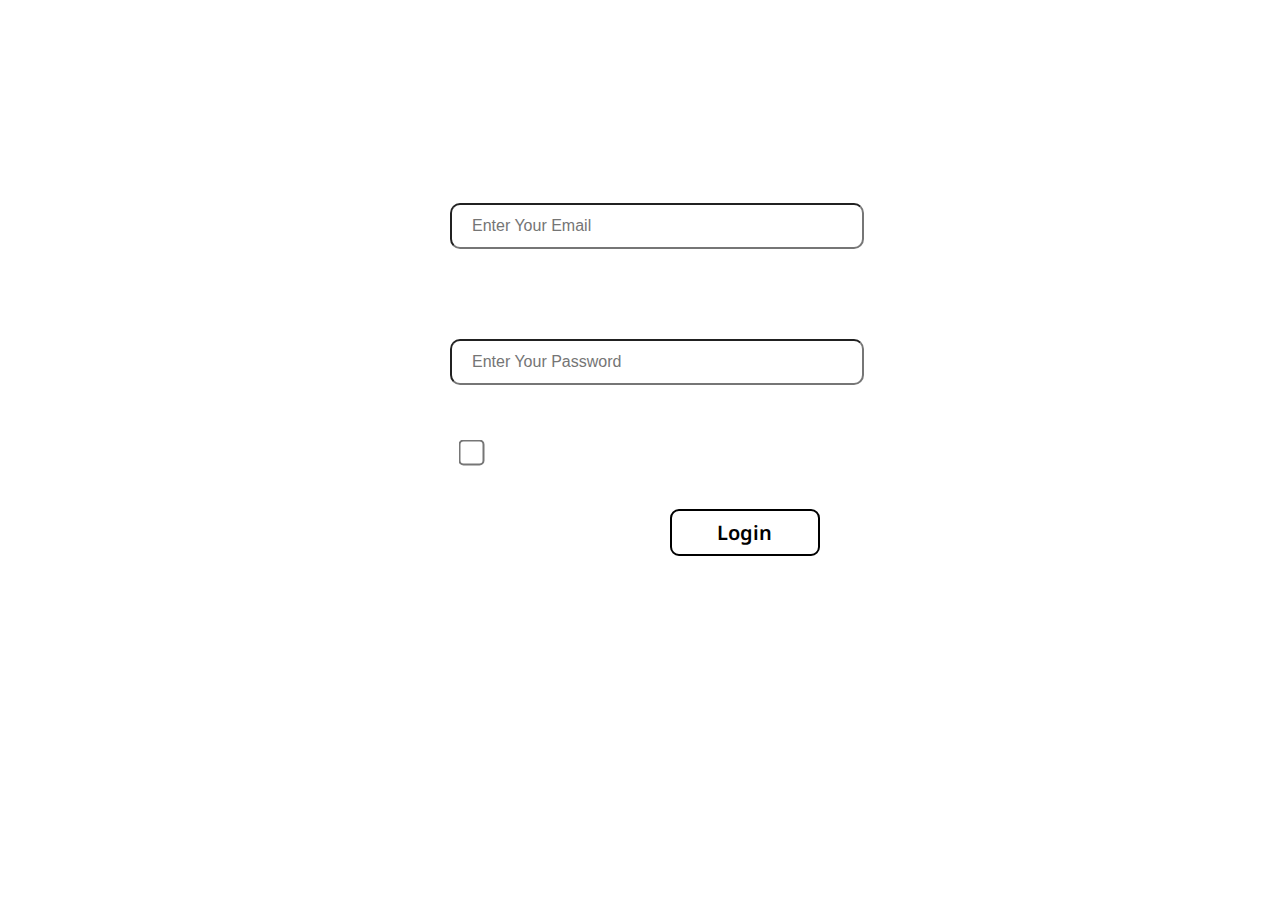
<file: 2.project_form/form.html>
<!DOCTYPE html>
<html lang="en">
<head>
    <meta charset="UTF-8">
    <meta http-equiv="X-UA-Compatible" content="IE=edge">
    <meta name="viewport" content="width=device-width, initial-scale=1.0">
    <title>Registration </title>
    <link href="https://fonts.googleapis.com/css2?family=Noto+Sans&display=swap" rel="stylesheet">
    <link rel="stylesheet", href = "form.css">
</head>
<body>
    <div class="container">
    
    <h1>LOGIN </h1>

    
    
        <form action="" method=" ">
            
            <div class="content">
                <label for="exampleInputEmail">Email</label>
                <input type="email" class="form-control" id="exampleInputEmail"  placeholder="Enter Your Email"  >
            </div>
            <div class="content">
                <label for="exampleInputPassword">Password</label>
                <input type="password" class="form-control" id="exampleInputPassword"  placeholder="Enter Your Password"   >
            </div>
            <div class= "content">
                
                  <div class= "checkbox">
                    <label>
                      <input type="checkbox" class="largerCheckbox"> Remember me
                    </label>
                  </div>
                
            </div>
            
        <div class = "btn-primary">
            <button type= "button" class="btn ">Login</button>
            <!-- <button  type="submit" class="btn">Login in </button> -->
        </div>   
            
        </form>
    </div>
</body>
</html>
</file>
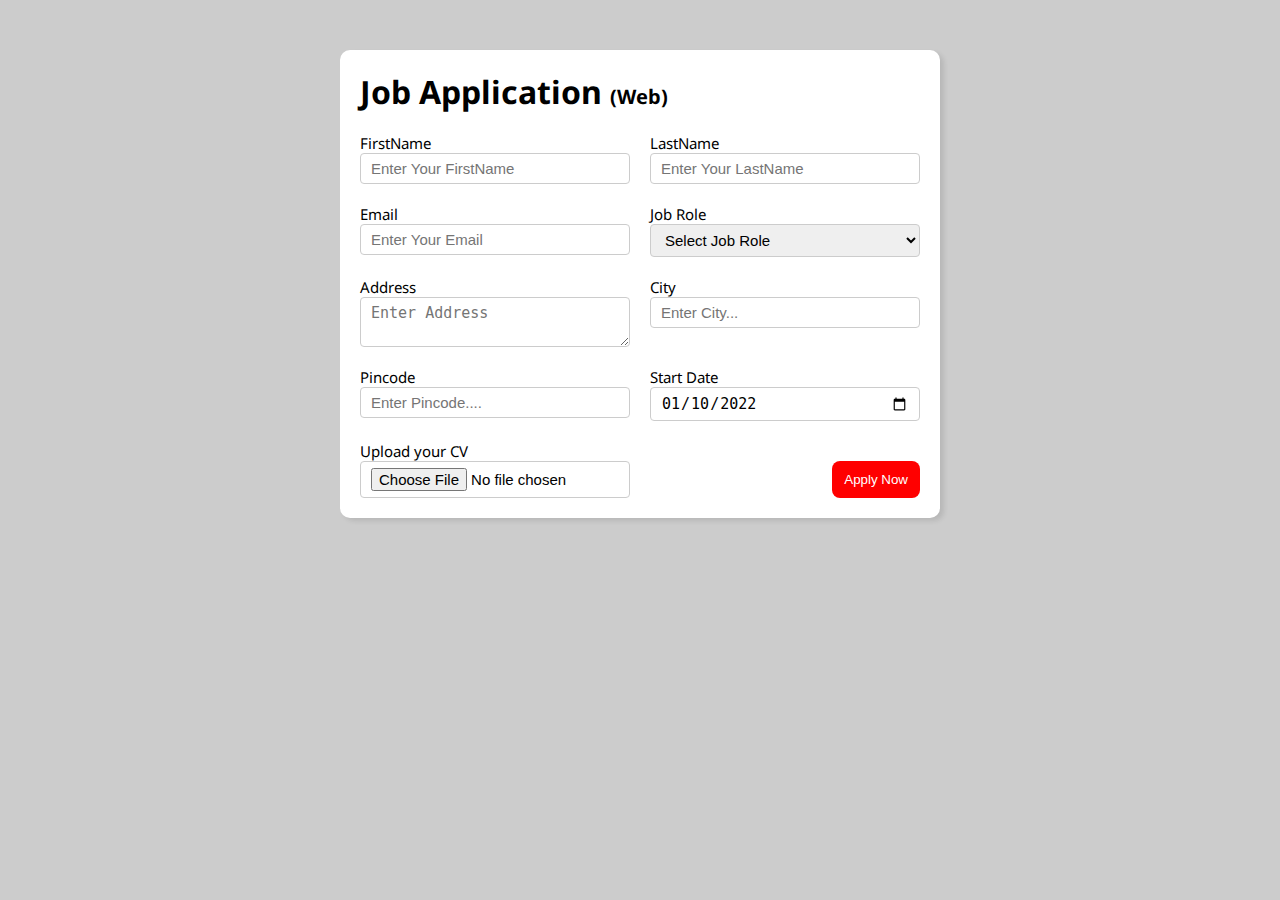
<file: 2.project_form/jobApplication1.html>
<!DOCTYPE html>
<html lang="en">
<head>
    <meta charset="UTF-8">
    <meta http-equiv="X-UA-Compatible" content="IE=edge">
    <meta name="viewport" content="width=device-width, initial-scale=1.0">
    <link href="https://fonts.googleapis.com/css2?family=Noto+Sans&display=swap" rel="stylesheet">
    <!-- <link rel="stylesheet", href = "job1.css"> -->
    <title> Job Application </title>
    <style>
        *{
    margin: 0;
    padding: 0;
    box-sizing: border-box;
}
body{
    background-color: #ccc;
}

.container{
    max-width: 900px;
    margin:0 auto ;
    font-family: 'Noto Sans', sans-serif;
    
}
.apply_box{
    max-width: 600px;
    padding: 20px;
    background-color:white ;
    margin: 0 auto;
    margin-top: 50px;
    box-shadow: 4px 3px 5px rgba(1,1,1,0.1);
    border-radius: 10px;
}
.title_small{
    font-size: 20px;
}
.form_container{
    margin-top: 20px;
    display: grid;
    grid-template-columns:repeat(auto-fit, minmax(200px, 1fr)) ;
    gap: 20px;

}
.form_control{
    display: flex;
    flex-direction: column;
}
label{
  font-size: 15px;
}
input, select, textarea{
    padding: 6px 10px;
    border: 1px solid #ccc;
    border-radius: 4px;
    font-size: 15px ;
}
input:focus{
    outline-color: black;
}
.button_con{
    display: flex;
    justify-content: flex-end;
    margin-top: 20px;

}
button{
    background-color: red;
    border: transparent solid 2px;
    padding: 5px 10px;
    color: white;
    border-radius: 8px;
    transition: 0.3s ease-in;
} 
button:hover{
    background-color: #ccc;
    color: black;
    border: 2px solid black;
    cursor: pointer;
    transition: 0.3s ease-in;

}
.textarea_control{
    grid-column: 1 / span 2;
}
.textarea_control textarea{
    width: 100%;
}
    </style>
</head>
<body>
    <div class="container">
        <div class="apply_box">
            <h1>Job Application 
                <span class= "title_small">(Web)</span></h1>
            <form action="" method=" ">
                <div class="form_container">
                    <div class="form_control">
                        <label for="exampleInputName">FirstName</label>
                        <input name ="first_name"  id="exampleInputName"  placeholder="Enter Your FirstName"  >
                    </div>
                    <div class="form_control">
                        <label for="exampleInputName">LastName</label>
                        <input name ="last_name" id="exampleInputName"  placeholder="Enter Your LastName"  >
                    </div>
                    <div class="form_control">
                        <label for="exampleInputEmail">Email</label>
                        <input type="email"  id="exampleInputEmail" name="email"  placeholder="Enter Your Email"  >
                    </div>
                    <div class="form_control">
                        <label for="exampleInputjobrole">Job Role</label>
                        <select id="job_role" name="job_role" >
                            <option value="">Select Job Role</option>
                            <option value="Front-end">Fronted Developer</option>
                            <option value="backend">Backend Developer</option>
                            <option value="full_stack">Full Stack Developer</option>
                            <option value="ui_ux">UI UX Designer</option>
                        </select>
                        
                    </div>
                    <div class="form_control">
                    <label for="address">Address</label>
                    <textarea class="textarea_control" id= "exampleInputAddress" name="address" rows= "2" cols="50" placeholder="Enter Address" ></textarea>
                    </div>
                    <div class="form_control">
                        <label for="exampleInputCity">City</label>
                        <input type="city"   id="exampleInputCity"  placeholder="Enter City..."    >
                    </div>
                    <div class="form_control">
                        <label for="exampleInputPincode">Pincode</label>
                        <input type="number"   id="exampleInputPincode"  placeholder="Enter Pincode...."    >
                    </div>
                    <div class= "form_control">
                        <label for="exampleInputDate">Start Date</label>
                        <input value="2022-01-10" type="date"   id="exampleInputDate"  name="date" >
                    </div>
                    <div class= "form_control">
                        <label for="upload">Upload your CV</label>
                        <input type="file"  id="upload" name="upload" >
                    </div>
                    
                    
                   
                    
                    <div class = "button_con">
                        <button  type="submit">Apply Now</button>
                    </div> 
                        
                </div>   
            </form>
             
        </div>
    </div>
</body>
</html>
</file>
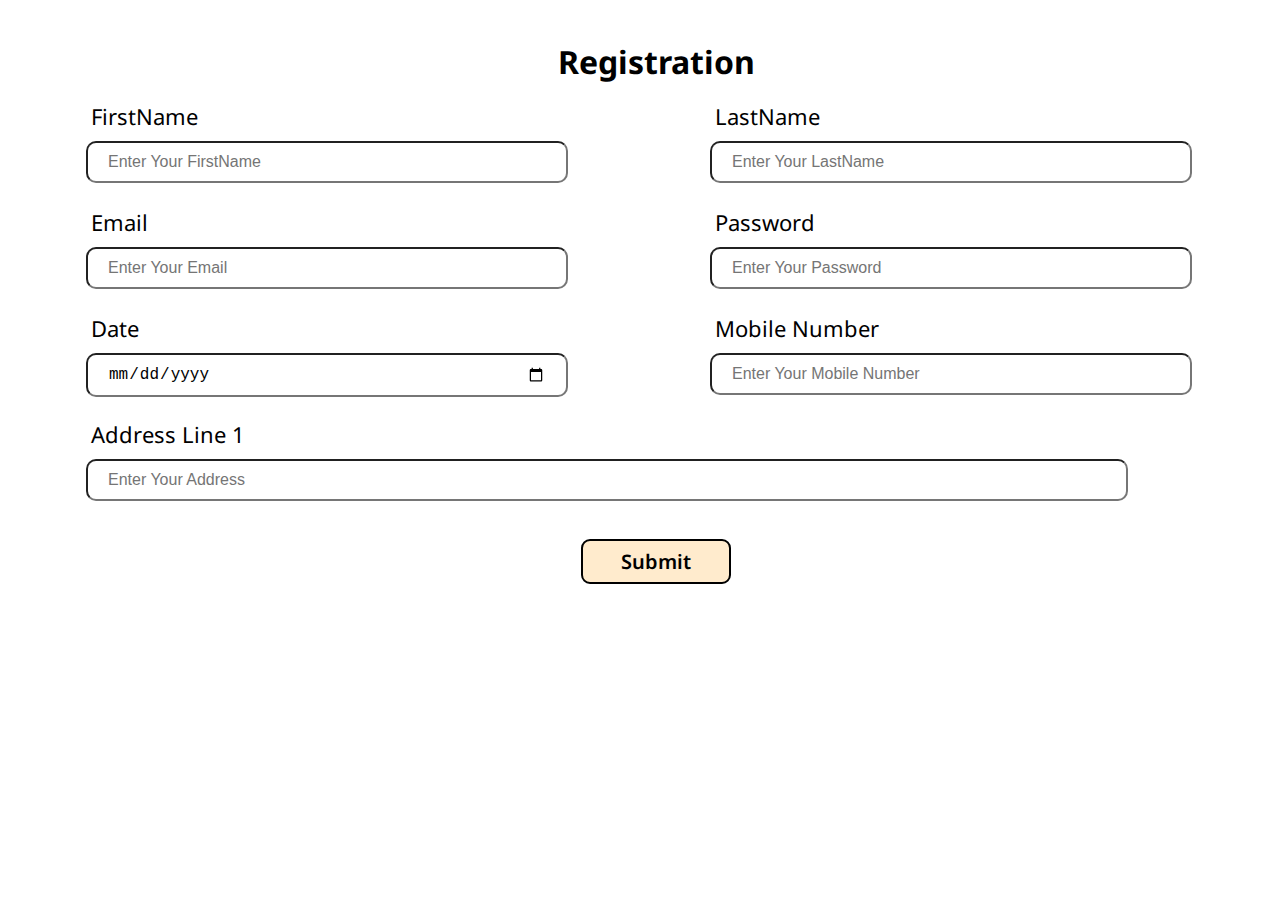
<file: 2.project_form/registration.html>
<!DOCTYPE html>
<html lang="en">
<head>
    <meta charset="UTF-8">
    <meta http-equiv="X-UA-Compatible" content="IE=edge">
    <meta name="viewport" content="width=device-width, initial-scale=1.0">
    <title>Registration </title>
    <link href="https://fonts.googleapis.com/css2?family=Noto+Sans&display=swap" rel="stylesheet">
    <link rel="stylesheet", href = "reg.css">
</head>
<body>
    <div class="container">
       <h1>Registration</h1>
         <form action="" method=" ">
            <div class="content">
                <label for="exampleInputName">FirstName</label>
                <input type="name" class="form-control" id="exampleInputName"  placeholder="Enter Your FirstName"  >
            </div>
            <div class="content">
                <label for="exampleInputName">LastName</label>
                <input type="name" class="form-control" id="exampleInputName"  placeholder="Enter Your LastName"  >
            </div>
            <div class="content">
                <label for="exampleInputEmail">Email</label>
                <input type="email" class="form-control" id="exampleInputEmail"  placeholder="Enter Your Email"  >
            </div>
            <div class="content">
                <label for="exampleInputPassword">Password</label>
                <input type="password" class="form-control" id="exampleInputPassword"  placeholder="Enter Your Password"   >
            </div>
            <div class="content">
                <label for="exampleInputDate">Date</label>
                <input type="date" class="form-control" id="exampleInputDate"  name="=mydate" id="">
            </div>
            <div class="content">
                <label for="exampleInputMobile">Mobile Number</label>
                <input type="mobile" class="form-control" id="exampleInputMobile"  placeholder="Enter Your Mobile Number"    >
            </div>
            <div class="content">
            <label for="address">Address Line 1</label>
            <input type="" class="form-control" id= "exampleInputAddress1"  placeholder="Enter Your Address" name="myaddress" id="address">
            </div>
            <br>
            <!-- <div class="content">
                <label for="address">Address Line2</label>
                <input type="" class="form-control" id= "exampleInputAddress2"  placeholder="Enter Your Address" name="myaddress" id="address">
            </div> -->
            <br>
            <div class = "button">
                <button  type="submit" class="btn">Submit</button>
            </div> 
                
            
        </form>
    </div>
</body>
</html>
</file>
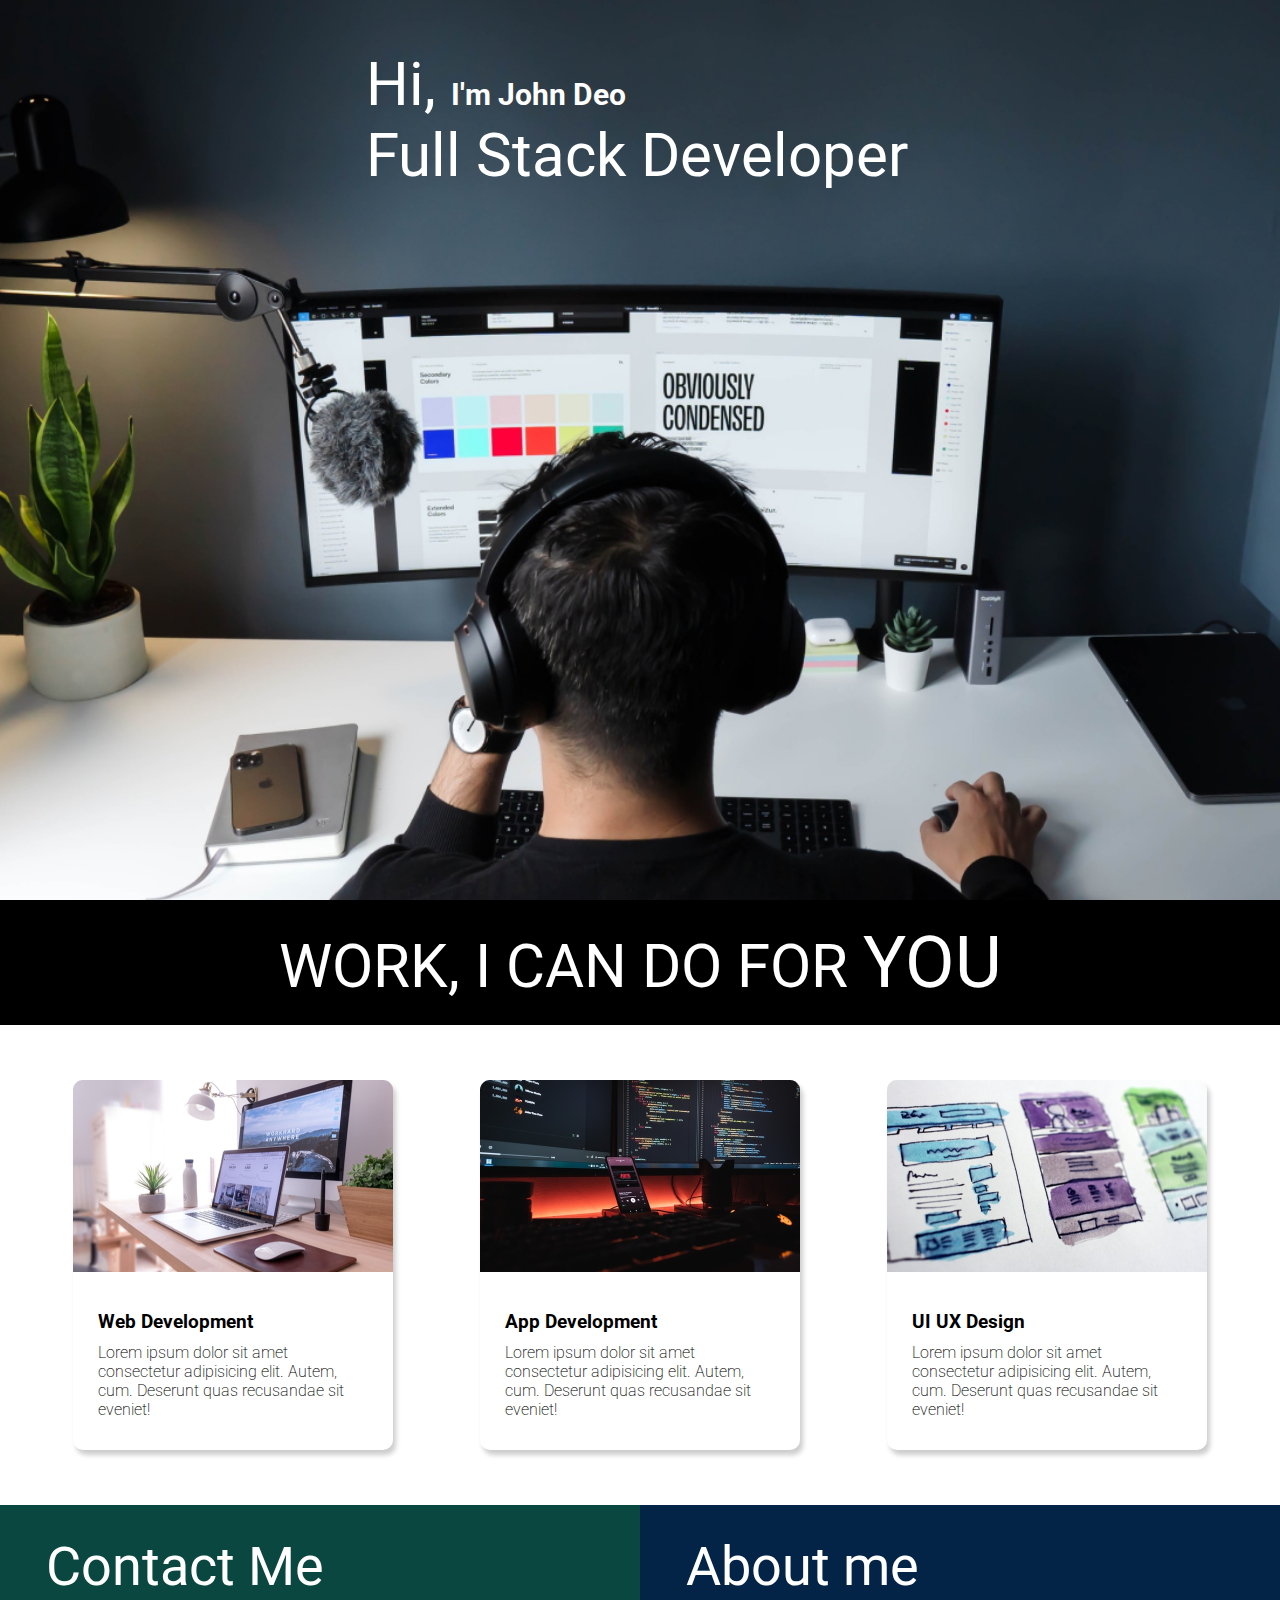
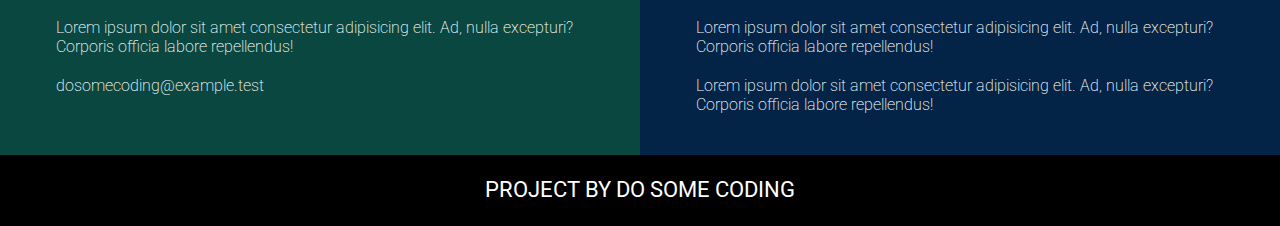
<file: 4.project_DeveloperLandingPage/4index.html>
<!DOCTYPE html>
<html lang="en">
<head>
    <meta charset="UTF-8">
    <meta http-equiv="X-UA-Compatible" content="IE=edge">
    <meta name="viewport" content="width=device-width, initial-scale=1.0">
    <title>Developer| Landing Page</title>
    <link rel="preconnect" href="https://fonts.googleapis.com">
<link rel="preconnect" href="https://fonts.gstatic.com" crossorigin>
<link href="https://fonts.googleapis.com/css2?family=Inter&family=Montserrat:wght@300&family=Noto+Sans&family=Red+Hat+Display:ital@0;1&family=Roboto:ital,wght@0,100;0,300;0,400;0,500;1,300&display=swap" rel="stylesheet">
    <link rel="stylesheet" href="4style.css" >
</head>
<body>
    <section class="hero_section">
        <div class="text_container">
            <h2> <span class= "mg_text"> Hi, </span>  I'm John Deo </h2>
            <h1 class= "mg_text"> Full Stack Developer </h1>

        </div>
    </section>
    <section class = "box_section">
            <h2> Work, I can do for <span>You</span></h2>
    </section>
    <section class= "work">

        <div class="grid_item">
            <div class= "card">
                <div class= "image_container">
                    <img src="images/web.png" alt="Web Development">
                </div>
                <div class="card_container">
                    <h3>Web Development</h3>
                    <p>Lorem ipsum dolor sit amet consectetur adipisicing elit. Autem, cum. Deserunt quas recusandae sit eveniet!</p>
                </div>
            </div>
        </div>

        <div class="grid_item">
            <div class="card">
                <div class="image_container">
                    <img src="images/mobile.png" alt="App Development">
                </div>
                <div class="card_container">
                    <h3>App Development</h3>
                    <p>Lorem ipsum dolor sit amet consectetur adipisicing elit. Autem, cum. Deserunt quas recusandae sit eveniet!</p>
                </div>
            </div>
        </div>
        
        <div class="grid_item">
            <div class="card">
                <div class="image_container">
                    <img src="images/uiux.png" alt="UI UX Design">
                </div>
                <div class="card_container">
                    <h3>UI UX Design</h3>
                    <p>Lorem ipsum dolor sit amet consectetur adipisicing elit. Autem, cum. Deserunt quas recusandae sit eveniet!</p>
                </div>
            </div>
        </div>
        
    </section>
    <section class="bottom_section">
        <div class="contact">
         <h2>Contact Me</h2>
         <p>Lorem ipsum dolor sit amet consectetur adipisicing elit. Ad, nulla excepturi? 
            Corporis officia labore repellendus!</p>
        <p>dosomecoding@example.test</p>
        </div>
        <div class="about">
        <h2>About me</h2>
        <p>Lorem ipsum dolor sit amet consectetur adipisicing elit. Ad, nulla excepturi? 
            Corporis officia labore repellendus!</p><p>Lorem ipsum dolor sit amet consectetur adipisicing elit. Ad, nulla excepturi? 
                Corporis officia labore repellendus!</p>
        </div>
    </section>
    <footer>
        Project by do some coding
    </footer>
</body>
</html>
</file>
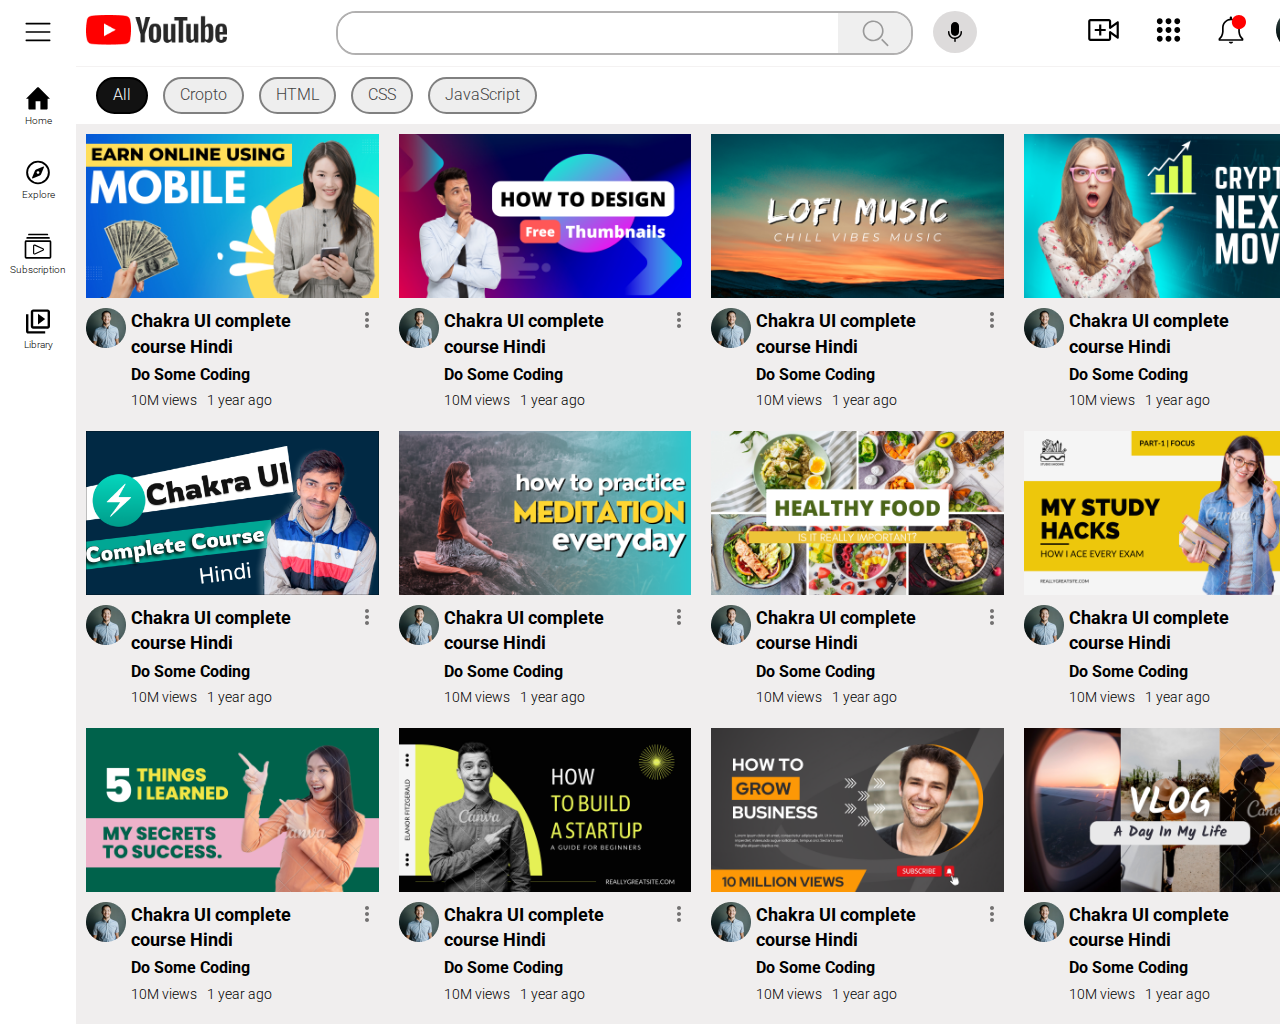
<file: 7.project_youtubeClone/7index.html>
<!DOCTYPE html>
<html lang="en">
<head>
    <meta charset="UTF-8">
    <meta http-equiv="X-UA-Compatible" content="IE=edge">
    <meta name="viewport" content="width=device-width, initial-scale=1.0">
    <link rel="stylesheet" href="7style.css">
    <title>Youtube Clone</title>
     <link
    href="https://fonts.googleapis.com/css2?family=Inter&family=Montserrat:wght@300&family=Noto+Sans&family=Red+Hat+Display:ital@0;1&family=Roboto:ital,wght@0,100;0,300;0,400;0,500;1,300&display=swap"
    rel="stylesheet">
</head>
<body>
    <div class="container">
        <aside>
            <div class="bar"><img src="icons/bars (1).svg" alt="bar"></div>
            <div class="side-icons">
                <i><img src="icons/home.svg" alt=""></i>
                <p>Home</p>
            </div>
            <div class="side-icons">
                  <i><img src="icons/compass.svg" alt=""></i>
                  <p>Explore</p>
            </div>
            <div class="side-icons">
                <i><img src="icons/video-gallary.svg" alt=""></i>
                <p>Subscription</p>
            </div>
        <div class="side-icons">
            <i><img src="icons/video-library.svg" alt=""></i>
            <p>Library</p>
        </div>
    </aside>
    <div class="main-container">
        <header>
            <nav>
                <div class="logo">
                  <img src="images/youtube-logo.png" alt="youtube-logo">
                </div>
                <div class="center-nav">
                   <div class="serach">
                        <input type="text" >
                        <button><img src="icons/search.svg" alt="search"></button>
                    </div>
                    <div class="mic">
                      <img src="icons/mic.svg" alt="">
                    </div>
                </div>
                <div class="side-nav">
                    <i><img src="icons/video-add.svg" alt=""></i>
                    <i><img src="icons/dot-grid.svg" alt=""></i>
                    <i><img src="icons/bell.svg" alt=""></i>
                    <i><img src="images/avatar.png" alt=""></i>
                </div>
            </nav>
            
            <div class="tags">
                <div class="tag dark">All</div>
                <div class="tag light">Cropto</div>
                <div class="tag light">HTML</div>
                <div class="tag light">CSS</div>
                <div class="tag light">JavaScript</div>
            </div>
        </header>
        <main>
            <div class="card-container">
                <div class="card">
                    <img src="images/4.png" alt="thumbnail">
                    <div class="avatar-content">
                    <div class="avater">
                        <img src="images/avatar.png" alt="avatar">
                    </div>
                    <div class="content">
                    <h3>Chakra UI complete course Hindi</h3>
                    <p class="channal-content">Do Some Coding</p>
                    <div class="content-status">
                        <p>10M views</p>
                        <p>1 year ago</p>
                    </div>
                    </div>
                    <div class="dot">
                        <img src="icons/dots.svg" alt="dots">
                    </div>
                  </div>
               </div>
                <div class="card">
                    <img src="images/1.png" alt="thumbnail">
                    <div class="avatar-content">
                    <div class="avater">
                        <img src="images/avatar.png" alt="avatar">
                    </div>
                    <div class="content">
                    <h3>Chakra UI complete course Hindi</h3>
                    <p class="channal-content">Do Some Coding</p>
                    <div class="content-status">
                        <p>10M views</p>
                        <p>1 year ago</p>
                    </div>
                    </div>
                    <div class="dot">
                        <img src="icons/dots.svg" alt="dots">
                    </div>
                  </div>
               </div>
                <div class="card">
                    <img src="images/2.png" alt="thumbnail">
                    <div class="avatar-content">
                    <div class="avater">
                        <img src="images/avatar.png" alt="avatar">
                    </div>
                    <div class="content">
                    <h3>Chakra UI complete course Hindi</h3>
                    <p class="channal-content">Do Some Coding</p>
                    <div class="content-status">
                        <p>10M views</p>
                        <p>1 year ago</p>
                    </div>
                    </div>
                    <div class="dot">
                        <img src="icons/dots.svg" alt="dots">
                    </div>
                  </div>
               </div>
                <div class="card">
                    <img src="images/3.png" alt="thumbnail">
                    <div class="avatar-content">
                    <div class="avater">
                        <img src="images/avatar.png" alt="avatar">
                    </div>
                    <div class="content">
                    <h3>Chakra UI complete course Hindi</h3>
                    <p class="channal-content">Do Some Coding</p>
                    <div class="content-status">
                        <p>10M views</p>
                        <p>1 year ago</p>
                    </div>
                    </div>
                    <div class="dot">
                        <img src="icons/dots.svg" alt="dots">
                    </div>
                  </div>
               </div>
                <div class="card">
                    <img src="images/thumbnail.png" alt="thumbnail">
                    <div class="avatar-content">
                    <div class="avater">
                        <img src="images/avatar.png" alt="avatar">
                    </div>
                    <div class="content">
                    <h3>Chakra UI complete course Hindi</h3>
                    <p class="channal-content">Do Some Coding</p>
                    <div class="content-status">
                        <p>10M views</p>
                        <p>1 year ago</p>
                    </div>
                    </div>
                    <div class="dot">
                        <img src="icons/dots.svg" alt="dots">
                    </div>
                  </div>
               </div>
                <div class="card">
                    <img src="images/5.png" alt="thumbnail">
                    <div class="avatar-content">
                    <div class="avater">
                        <img src="images/avatar.png" alt="avatar">
                    </div>
                    <div class="content">
                    <h3>Chakra UI complete course Hindi</h3>
                    <p class="channal-content">Do Some Coding</p>
                    <div class="content-status">
                        <p>10M views</p>
                        <p>1 year ago</p>
                    </div>
                    </div>
                    <div class="dot">
                        <img src="icons/dots.svg" alt="dots">
                    </div>
                  </div>
               </div>
                <div class="card">
                    <img src="images/6.png" alt="thumbnail">
                    <div class="avatar-content">
                    <div class="avater">
                        <img src="images/avatar.png" alt="avatar">
                    </div>
                    <div class="content">
                    <h3>Chakra UI complete course Hindi</h3>
                    <p class="channal-content">Do Some Coding</p>
                    <div class="content-status">
                        <p>10M views</p>
                        <p>1 year ago</p>
                    </div>
                    </div>
                    <div class="dot">
                        <img src="icons/dots.svg" alt="dots">
                    </div>
                  </div>
               </div>
                <div class="card">
                    <img src="images/7.png" alt="thumbnail">
                    <div class="avatar-content">
                    <div class="avater">
                        <img src="images/avatar.png" alt="avatar">
                    </div>
                    <div class="content">
                    <h3>Chakra UI complete course Hindi</h3>
                    <p class="channal-content">Do Some Coding</p>
                    <div class="content-status">
                        <p>10M views</p>
                        <p>1 year ago</p>
                    </div>
                    </div>
                    <div class="dot">
                        <img src="icons/dots.svg" alt="dots">
                    </div>
                  </div>
               </div>
                <div class="card">
                    <img src="images/8.png" alt="thumbnail">
                    <div class="avatar-content">
                    <div class="avater">
                        <img src="images/avatar.png" alt="avatar">
                    </div>
                    <div class="content">
                    <h3>Chakra UI complete course Hindi</h3>
                    <p class="channal-content">Do Some Coding</p>
                    <div class="content-status">
                        <p>10M views</p>
                        <p>1 year ago</p>
                    </div>
                    </div>
                    <div class="dot">
                        <img src="icons/dots.svg" alt="dots">
                    </div>
                  </div>
               </div>
                <div class="card">
                    <img src="images/9.png" alt="thumbnail">
                    <div class="avatar-content">
                    <div class="avater">
                        <img src="images/avatar.png" alt="avatar">
                    </div>
                    <div class="content">
                    <h3>Chakra UI complete course Hindi</h3>
                    <p class="channal-content">Do Some Coding</p>
                    <div class="content-status">
                        <p>10M views</p>
                        <p>1 year ago</p>
                    </div>
                    </div>
                    <div class="dot">
                        <img src="icons/dots.svg" alt="dots">
                    </div>
                  </div>
               </div>
                <div class="card">
                    <img src="images/10.png" alt="thumbnail">
                    <div class="avatar-content">
                    <div class="avater">
                        <img src="images/avatar.png" alt="avatar">
                    </div>
                    <div class="content">
                    <h3>Chakra UI complete course Hindi</h3>
                    <p class="channal-content">Do Some Coding</p>
                    <div class="content-status">
                        <p>10M views</p>
                        <p>1 year ago</p>
                    </div>
                    </div>
                    <div class="dot">
                        <img src="icons/dots.svg" alt="dots">
                    </div>
                  </div>
               </div>
                <div class="card">
                    <img src="images/11.png" alt="thumbnail">
                    <div class="avatar-content">
                    <div class="avater">
                        <img src="images/avatar.png" alt="avatar">
                    </div>
                    <div class="content">
                    <h3>Chakra UI complete course Hindi</h3>
                    <p class="channal-content">Do Some Coding</p>
                    <div class="content-status">
                        <p>10M views</p>
                        <p>1 year ago</p>
                    </div>
                    </div>
                    <div class="dot">
                        <img src="icons/dots.svg" alt="dots">
                    </div>
                  </div>
               </div>
            </div>
        </main>
    </div>
</div>
     
</body>
</html>
</file>
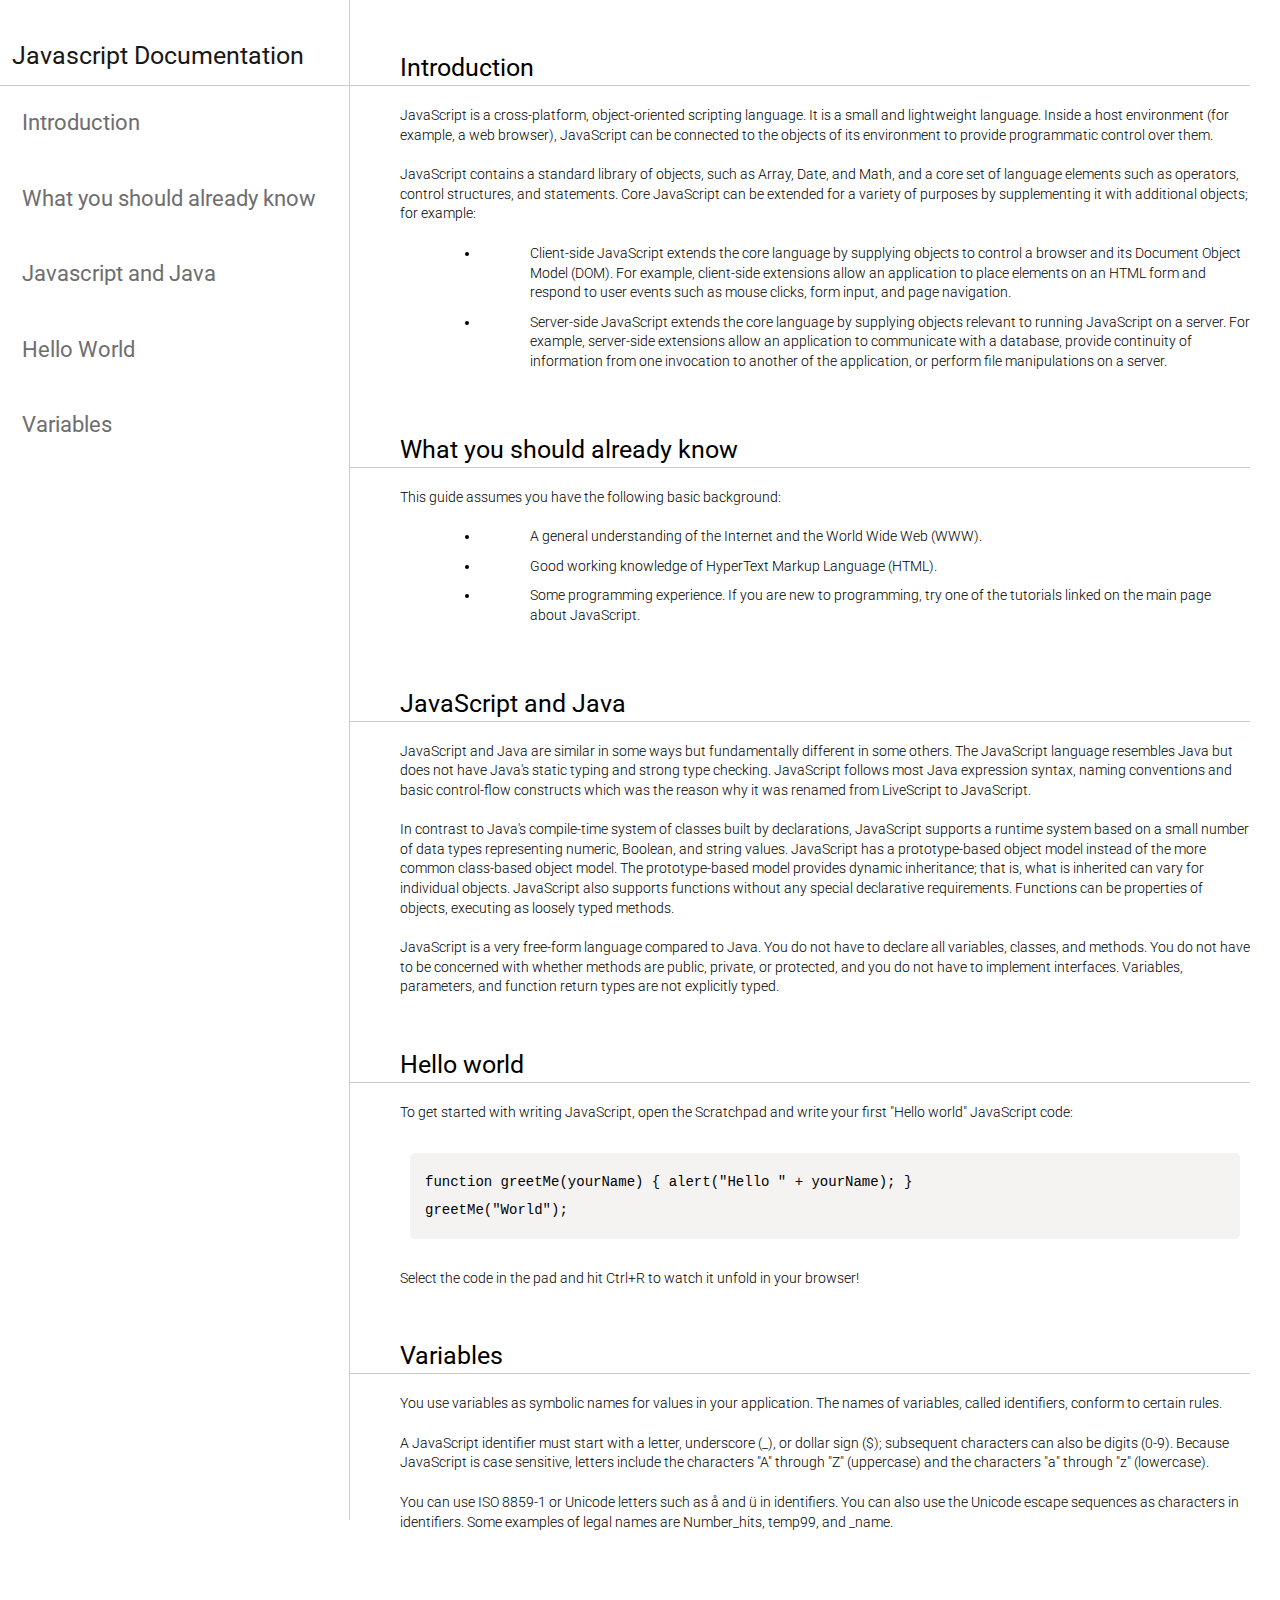
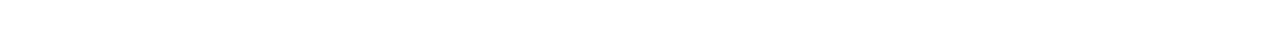
<file: 8.project_documentation/8index.html>
<!DOCTYPE html>
<html lang="en">
<head>
    <meta charset="UTF-8">
    <meta http-equiv="X-UA-Compatible" content="IE=edge">
    <meta name="viewport" content="width=device-width, initial-scale=1.0">
    <title>Javascript Documentation</title>
    <link rel="stylesheet" href="8style.css">
    <link
    href="https://fonts.googleapis.com/css2?family=Inter&family=Montserrat:wght@300&family=Noto+Sans&family=Red+Hat+Display:ital@0;1&family=Roboto:ital,wght@0,100;0,300;0,400;0,500;1,300&display=swap"
    rel="stylesheet">
</head>
<body>
    <header>
        <nav>
            <h1>Javascript Documentation</h1>
            <ul>
                <a href="#Introduction">
                    <li>Introduction</li>
                </a>
                <a href="#What_you_should_already_know">
                    <li>What you should already know</li>
                </a>
                <a href="#Javascript_and_Java">
                    <li>Javascript and Java</li>
                </a>
                <a href="#Hello_world">
                    <li>Hello World</li>
                </a>
                <a href="#Variables">
                    <li>Variables</li>
                </a>
            </ul>
        </nav>
    </header>
    <main>
        <section id="#Introduction">
            <h2>Introduction</h2>
            
            <article>
                <p>JavaScript is a cross-platform, object-oriented scripting language.
                    It is a small and lightweight language. Inside a host environment
                    (for example, a web browser), JavaScript can be connected to the
                    objects of its environment to provide programmatic control over
                    them.
                </p>
                <p> JavaScript contains a standard library of objects, such as Array,
                    Date, and Math, and a core set of language elements such as
                    operators, control structures, and statements. Core JavaScript can
                    be extended for a variety of purposes by supplementing it with
                    additional objects; for example:
                </p>
                <ul>
                    <li>
                        Client-side JavaScript extends the core language by supplying
                        objects to control a browser and its Document Object Model (DOM).
                        For example, client-side extensions allow an application to place
                        elements on an HTML form and respond to user events such as mouse
                        clicks, form input, and page navigation.
                      </li>
                      <li>
                        Server-side JavaScript extends the core language by supplying
                        objects relevant to running JavaScript on a server. For example,
                        server-side extensions allow an application to communicate with a
                        database, provide continuity of information from one invocation to
                        another of the application, or perform file manipulations on a
                        server.
                      </li>
                </ul>
                
            </article>
        </section>
        <section id="What_you_should_already_know">
            <h2>What you should already know</h2>
            <article>
              <p>This guide assumes you have the following basic background:</p>
    
              <ul>
                <li>
                  A general understanding of the Internet and the World Wide Web
                  (WWW).
                </li>
                <li>Good working knowledge of HyperText Markup Language (HTML).</li>
                <li>
                  Some programming experience. If you are new to programming, try
                  one of the tutorials linked on the main page about JavaScript.
                </li>
              </ul>
            </article>
          </section>
          <section id="JavaScript_and_Java">
            <h2>JavaScript and Java</h2>
            <article>
              <p>
                JavaScript and Java are similar in some ways but fundamentally
                different in some others. The JavaScript language resembles Java but
                does not have Java's static typing and strong type checking.
                JavaScript follows most Java expression syntax, naming conventions
                and basic control-flow constructs which was the reason why it was
                renamed from LiveScript to JavaScript.
              </p>
    
              <p>
                In contrast to Java's compile-time system of classes built by
                declarations, JavaScript supports a runtime system based on a small
                number of data types representing numeric, Boolean, and string
                values. JavaScript has a prototype-based object model instead of the
                more common class-based object model. The prototype-based model
                provides dynamic inheritance; that is, what is inherited can vary
                for individual objects. JavaScript also supports functions without
                any special declarative requirements. Functions can be properties of
                objects, executing as loosely typed methods.
              </p>
              <p>
                JavaScript is a very free-form language compared to Java. You do not
                have to declare all variables, classes, and methods. You do not have
                to be concerned with whether methods are public, private, or
                protected, and you do not have to implement interfaces. Variables,
                parameters, and function return types are not explicitly typed.
              </p>
            </article>
          </section>
          <section id="Hello_world">
            <h2>Hello world</h2>
            <article>
              To get started with writing JavaScript, open the Scratchpad and write
              your first "Hello world" JavaScript code:
              <code
                >function greetMe(yourName) { alert("Hello " + yourName); }
                greetMe("World");
              </code>
    
              Select the code in the pad and hit Ctrl+R to watch it unfold in your
              browser!
            </article>
          </section>
          <section id="Variables">
            <h2>Variables</h2>
            <article>
              <p>
                You use variables as symbolic names for values in your application.
                The names of variables, called identifiers, conform to certain
                rules.
              </p>
              <p>
                A JavaScript identifier must start with a letter, underscore (_), or
                dollar sign ($); subsequent characters can also be digits (0-9).
                Because JavaScript is case sensitive, letters include the characters
                "A" through "Z" (uppercase) and the characters "a" through "z"
                (lowercase).
              </p>
              <p>
                You can use ISO 8859-1 or Unicode letters such as å and ü in
                identifiers. You can also use the Unicode escape sequences as
                characters in identifiers. Some examples of legal names are
                Number_hits, temp99, and _name.
              </p>
            </article>
          </section>
    </main>
</body>
</html>
</file>
<file: 2.project_form/form.css>
*{
    margin: 0px;
    padding: 0px;
    /* box-sizing: border-box; */
    /* background: url('https://images.pexels.com/photos/3293148/pexels-photo-3293148.jpeg?auto=compress&cs=tinysrgb&w=1260&h=750&dpr=2')no-repeat center center/cover; */
   
}
h1{
    font-family: 'Noto Sans', sans-serif;
   color: white;
    text-align: center;
    margin: 40px 70px;
    padding: 0px 44px;
}

.container{
    background: url('https://images.pexels.com/photos/3293148/pexels-photo-3293148.jpeg?auto=compress&cs=tinysrgb&w=1260&h=750&dpr=2')no-repeat center center/cover;
   color: white;
   display: block;
   width: 100%;
   height: 645px;
   font-family: 'Noto Sans', sans-serif;
   padding: 20px 70px;
   box-sizing: border-box;
   /* width: 1200px; */
   margin: auto;
}
.content{
    margin: auto;
    padding:20px 20px;
    /* border: 2px solid white; */
    width: 400px;
    
    
    
   
}
input {
    padding: 10px 20px;
    margin: 10px 10px;
    
}
label{
    padding: 20px 10px;
    margin: 20px 5px;
    font-size: 22px
    
}
.form-control{
    
    padding: 12px 20px;
    margin-right: auto;
    display: block;
    width: 370px;
    border-radius: 10px;
    font-size: 16px;
    
    
}
input.largerCheckbox {
    transform : scale(2);
    
}
/* body {
    text-align:center;
    margin-top:10px;
    border: 2px solid white;
} */
.btn{
            font-family: 'Noto Sans', sans-serif;
            width: 150px;
            background-color: white;
            padding:8px 25px;
            cursor: pointer;
            font-size: 20px;
            border-radius: 9px;
            color: black;
            font-weight: 600;
            border: 2px solid black;
            margin: auto ;
            display: flex;
            /* text-align: center; */
            justify-content: center;
        
}
.btn-primary{
    padding: 10px;
    margin: 10px;
    width: 891px;
    float: right;
}
</file>
<file: 2.project_form/job1.css>
*{
    margin: 0;
    padding: 0;
    box-sizing: border-box;
}
body{
    background-color: #ccc;
}

.container{
    max-width: 900px;
    margin:0 auto ;
    font-family: 'Noto Sans', sans-serif;
    
}
.apply_box{
    max-width: 600px;
    padding: 20px;
    background-color:white ;
    margin: 0 auto;
    margin-top: 50px;
    box-shadow: 4px 3px 5px rgba(1,1,1,0.1);
    border-radius: 10px;
}
.title_small{
    font-size: 20px;
}
.form_container{
    margin-top: 20px;
    display: grid;
    grid-template-columns:repeat(auto-fit, minmax(200px, 1fr)) ;
    gap: 20px;

}
.form_control{
    display: flex;
    flex-direction: column;
}
label{
  font-size: 15px;
}
input, select, textarea{
    padding: 6px 10px;
    border: 1px solid #ccc;
    border-radius: 4px;
    font-size: 15px ;
}
input:focus{
    outline-color: black;
}
.button_con{
    display: flex;
    justify-content: flex-end;
    margin-top: 20px;

}
button{
    background-color: red;
    border: transparent solid 2px;
    padding: 5px 10px;
    color: white;
    border-radius: 8px;
    transition: 0.3s ease-in;
} 
button:hover{
    background-color: #ccc;
    color: black;
    border: 2px solid black;
    cursor: pointer;
    transition: 0.3s ease-in;

}
.textarea_control{
    grid-column: 1 / span 2;
}
.textarea_control textarea{
    width: 100%;
}
</file>
<file: 2.project_form/reg.css>
*{
    margin: 0px;
    padding: 0px;
    /* box-sizing: border-box; */
    /* background: url('https://images.pexels.com/photos/3293148/pexels-photo-3293148.jpeg?auto=compress&cs=tinysrgb&w=1260&h=750&dpr=2')no-repeat center center/cover; */
   
}
h1{
    font-family: 'Noto Sans', sans-serif;
   /* color: white; */
    text-align: center;
    margin: 10px 10px;
    padding: 0px 4px;
}

.container{
    /* background: url('https://images.pexels.com/photos/1132146/pexels-photo-1132146.jpeg?auto=compress&cs=tinysrgb&w=1260&h=750&dpr=2') no-repeat center center/cover; */
    background: url('https://images.pexels.com/photos/593319/pexels-photo-593319.jpeg?auto=compress&cs=tinysrgb&w=600') no-repeat center center/cover;
   /* color: white; */
   position: absolute;
   display: block;
   width: 1127px;
   width: 100%;
   height: 640px;
   font-family: 'Noto Sans', sans-serif;
   padding: 30px 16px;
   /* border: 2px solid black; */
   /* box-sizing: border-box; */
   justify-content: center;
   margin: auto;
}
.content{
    margin: 0px 30px;
    display: inline-block;
    
    padding:8px 30px;
    /* border: 2px solid black; */
    width: 500px;
    height: 90px;
    
    
    
   
}
input {
    padding: 10px 20px;
    margin: 10px 10px;
    
}
label{
    padding: 10px 10px;
    margin: 10px 5px;
    font-size: 22px
    
}
.form-control{
    
    padding: 10px 20px;
    /* margin-right: auto; */
    /* display: inline-block; */
    width: 438px;
    border-radius: 10px;
    font-size: 16px;
    
    
}
#exampleInputAddress1{
    width: 998px;
    display: block;
}
#exampleInputAddress2{
    width: 990px;
    display: block;
}
.btn{
            font-family: 'Noto Sans', sans-serif;
            width: 150px;
            background-color:blanchedalmond;
            padding:7px 25px;
            cursor: pointer;
            font-size: 20px;
            border-radius: 9px;
            color: black;
            font-weight: 600;
            border: 2px solid black;
            margin: auto ;
            display: flex;
            /* text-align: center; */
            justify-content: center;
        
}
</file>
<file: 4.project_DeveloperLandingPage/4style.css>
*{
    margin: 0;
    padding: 0;
    box-sizing: border-box;
}
html, body{
    /* line-height: 1.4; */
    font-weight: 200;
    font-family: 'Roboto', sans-serif;
   


}
.hero_section{
    
    background-image: url(./images/developer.png);
    min-height: 100vh;
    background-position: center;
    background-size: cover;
    background-repeat: no-repeat;
    
}
.text_container{
    max-width: 600px;
    color: white;
    margin: 0 auto;
    padding-top: 49px;
    padding-left: 26px;
    /* text-shadow: white; */
} 
.mg_text{
    font-size: 60px;
    font-weight: 400;
    
}
h2{
    font-size: 30px;
    
}
.box_section {
    
    background-color:#000;
    padding: 20px;
}
.box_section h2{
    color: white;
    text-align: center;
    font-size: 60px;
    font-weight: 400;
    text-transform: uppercase;
   
}
.box_section h2 span{
    font-size: 72px;
    font-weight: 400;
}
.work{
    display: grid;
    gap: 20px;
    grid-template-columns: repeat(auto-fit, minmax(300px, 1fr));
    max-width: 1200px;
    margin: 55px auto;
}
.grid_item{
    display: flex;
    justify-content: center;
    align-items: center;
}
.card{
    max-width: 320px;
    height: 370px;
    border-radius: 10px;
    box-shadow: 3px 5px 5px rgba(1,1,1,0.2);
    transition: 0.2s ease-in-out;
}
.card:hover{
    transform: scale(1.04);
    box-shadow: 3px 5px 5px rgba(1,1,1,0.3);
}
.card_container{
    padding: 25px;
}
.card_container h3{
    margin: 10px 0;
}
.bottom_section{
    display: flex;
}
.contact{
    background-color:#01413af7;
}
.about{
    background-color:#032446;
}
.contact, .about{
   height: 250px;
   padding: 30px 46px;
   color: white;
}
.contact h2, .about h2{
  font-size: 54px;
  font-weight: 400;
  padding-bottom: 10px;
}
.contact p, .about p{
   margin-bottom: 0px;
   padding: 10px;
}
footer{
    text-align: center;
    text-transform: uppercase;
    background-color: #000;
    padding: 20px;
    color: white;
    line-height: 1.4em;
    font-size: 22px;
    font-weight: 400;
}

.sec1{
   display: flex;
}
</file>
<file: 7.project_youtubeClone/7style.css>
*{
    margin: 0;
    padding: 0;
    box-sizing: border-box;
}
html, body{
    line-height: 1.4;
    font-weight: 300;
    font-family: 'Roboto', sans-serif;
}
.container{
    display: flex;
}
nav{
    display: flex;
    justify-content: space-between;
    align-items: center;
    padding: 10px ;
    width: 1250px;
}
.logo img{
    width: 141px;
    height: 30px;
   
}
.center-nav{
    display: flex;
    gap: 20px;
   
}
.serach{
    display: flex;
    border: 2px solid rgb(177, 176, 176);
    height: 44px;
    border-radius: 20px;
    overflow: hidden;
    
}
.center-nav input{
    width: 500px;
    border: none;
    overflow: hidden;
    /* border-radius: 20px; */
}
.serach button{
    padding: 5px 22px;
    border: none;
    /* border-top-right-radius: 20px;
    border-bottom-right-radius: 20px; */
}
.mic{
    
    border: 1px solid transparent;
    text-align: center;
    padding-top: 8px;
    width: 44px;
    height: 42px;
    border-radius: 50%;
    background-color: #dddbdb;

}
.side-nav{
    display: flex;
    justify-content: center;
    align-items: center;
    gap: 30px;
    /* margin-right: 50px; */
}
.tags{
    display: flex;
    gap: 15px;
    padding: 10px 20px;
    border-top: 1px solid #f4f2f2;
    
}
.tag{
    border: 2px solid gray;
    padding: 5px 15px;
    border-radius: 30px;
}
/* .tag-dark, .tag-light{
    border: 2px solid gray;
    padding: 8px;
    border-radius: 30px;
    width: 90px;
    height: 40px;
    text-align: center; 
}*/
.dark{
    border: 2px solid black;
    background-color: rgb(18, 18, 18);
    color: white;
}
.light{
    background-color: rgb(238, 238, 238);
    color:rgb(67,67,67) ;
}
aside{
    display: flex;
    flex-direction: column;
    padding: 10px;
    gap: 30px;
    align-items: center;
    
}

.side-icons{
    display: flex;
    flex-direction: column;
    align-items: center;
}
.side-icons img{
    width: 30px;
}
.side-icons p{
    font-size: 10px;
    margin-top: -5px;
}
.bar{
    margin-top: 7px;
}
.main-container{
   width: 100%;
}
main{
    min-height: 100vh;
    background-color: rgb(240, 238, 238);
}
.card-container{
    display: grid;
    grid-template-columns: repeat(4, minmax(310px , 1fr));
}
.card{
    padding: 10px;
    max-width: 320px;
    display: flex;
    flex-direction: column;

}
.avatar-content{
     padding-top: 10px;
     display: flex;
     gap: 5px;
}
.card h3{
    font-size: 18px;
}
.content{
    display: flex;
    flex-direction: column;
    gap: 5px;
}
.channal-content{
    font-size: 16px;
    font-weight: bold;
}
.content-status{
    display: flex;
    font-size: 14px;
    gap: 10px;
}

@media only screen and(max-width:560px) {
    .side-nav{
        background-color: blue;

}
    
}
</file>
<file: 8.project_documentation/8style.css>
*{
    margin: 0;
    padding: 0;
    box-sizing: border-box;
}
html, body{
    line-height: 1.4;
    font-weight: 300;
    font-family: 'Roboto', sans-serif;
    scroll-behavior: smooth;
}
a{
    text-decoration: none;
}
body{
    display: flex;
    
}
header{
    padding-top: 26px;
    border-right: 1px solid #ccc;
    height: 1520px;
    width: 350px;
}
nav h1{
    font-size: 25px;
    font-weight: 400;
    padding: 12px ;
    border-bottom: 1px solid #ccc;
    color: rgb(25, 24, 24);
}
nav ul{
    list-style: none;
    
}
nav ul li{
    /* border-bottom: 1px solid #ccc; */
    padding: 22.34px;
    color: rgb(110, 110, 110);
    font-weight: 400;
    font-size: 22px;
}
nav ul li:hover{
    background-color: #ebebeb;
    transition: 0.3s ease-in-out;
}
/* Main section */
main{
    padding: 50px 0;
    max-width: 900px;
}
section{
    margin-bottom: 50px;
}
section article{
    padding-left: 50px;
    font-size: 14px;
    display: flex;
    flex-direction: column;
    gap: 20px;
}
section h2{
    padding-left: 50px;
    font-size: 25px;
    font-weight: 400;
    border-bottom: 1px solid #ccc;
    margin-bottom: 20px;
    
}
section article ul{
    margin-left: 30px;
    padding-left: 50px;
}
section article ul li{
    margin-bottom: 10px;
    padding-left: 50px;
}
code{
    white-space: pre-line;
    line-height: 2;
    background-color: #f5f2f2;
    padding: 15px;
    margin: 10px;
    border-radius: 5px;
}
</file>
